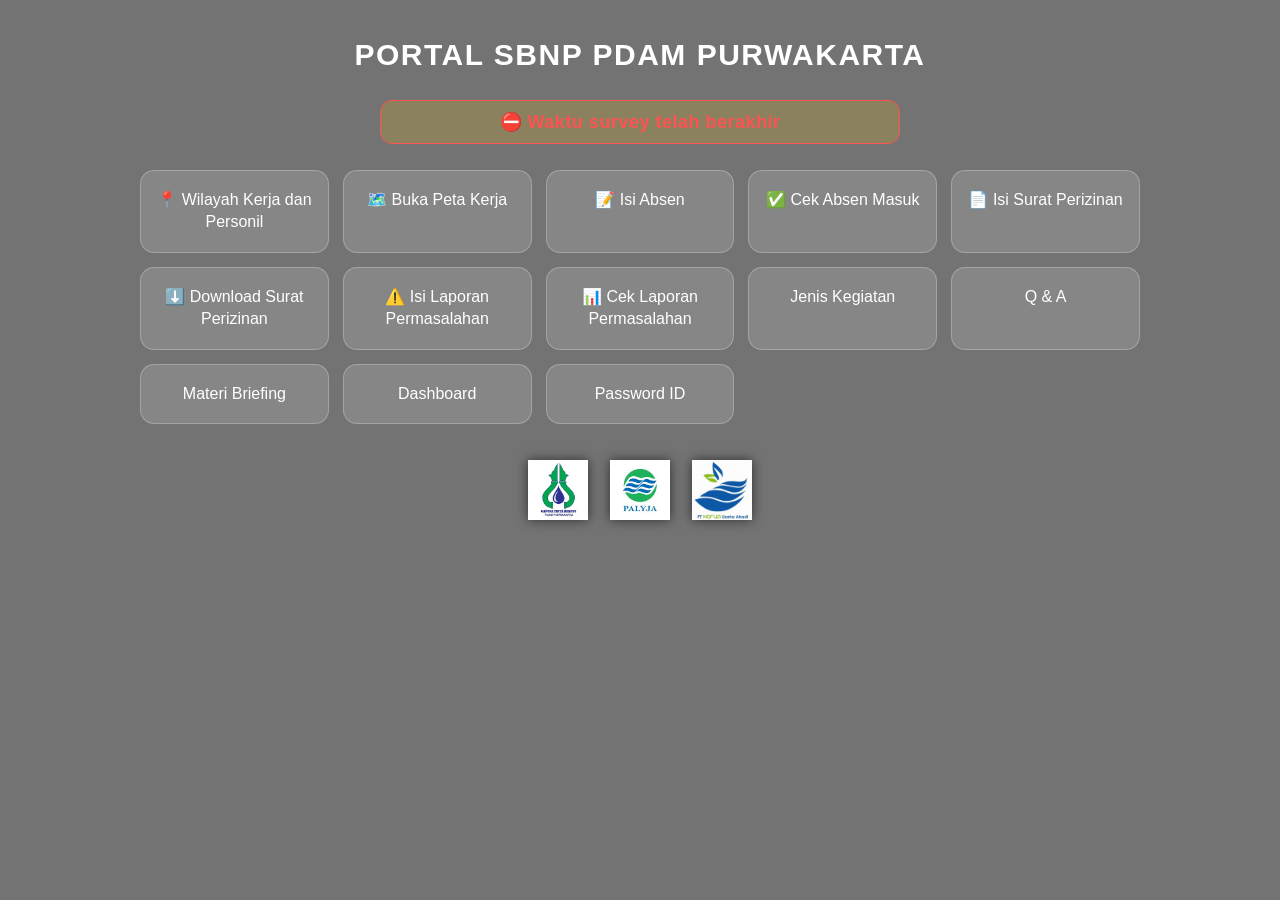
<file: index.html>
<!DOCTYPE html>
<html lang="id">
<head>
<meta charset="UTF-8">
<title>WEBPORTAL SBNP PDAM PURWAKARTA</title>
<meta name="viewport" content="width=device-width, initial-scale=1.0">

<style>
* {
    box-sizing: border-box;
    font-family: "Segoe UI", Arial, sans-serif;
}

body {
    margin: 0;
    min-height: 100vh;
    background-size: cover;
    background-position: center;
    background-repeat: no-repeat;
    animation: bgSlide 18s infinite;
    color: #fff;
}

@keyframes bgSlide {
    0%   { background-image: url('bg1.jpg'); }
    33%  { background-image: url('bg2.jpg'); }
    66%  { background-image: url('bg3.jpg'); }
    100% { background-image: url('bg1.jpg'); }
}

.overlay {
    background: rgba(0,0,0,0.55);
    min-height: 100vh;
    padding: 20px 14px 40px;
}

h1 {
    text-align: center;
    margin: 18px 0 28px;
    font-size: clamp(20px, 5vw, 30px);
    letter-spacing: 1.5px;
}

#countdown{
    text-align:center;
    font-size:clamp(14px,4vw,18px);
    margin: 0 auto 26px;   /* KUNCI TENGAH */
    padding:10px 16px;
    max-width: 520px;     /* Biar rapi di layar lebar */
    background:rgba(255,193,7,0.18);
    border:1px solid rgba(255,193,7,0.6);
    border-radius:12px;
    color:#ffc107;
    font-weight:600;
    letter-spacing:0.5px;
}

	
.menu {
    display: grid;
    grid-template-columns: repeat(auto-fit, minmax(160px, 1fr));
    gap: 14px;
    max-width: 1000px;
    margin: auto;
}

.menu a {
    background: rgba(255,255,255,0.14);
    border: 1px solid rgba(255,255,255,0.25);
    padding: 18px 12px;
    text-align: center;
    text-decoration: none;
    color: #fff;
    font-size: clamp(14px, 4vw, 16px);
    border-radius: 14px;
    transition: 0.3s ease;
    backdrop-filter: blur(6px);
    line-height: 1.4;
}

.menu a:hover {
    background: #ffc107;
    color: #000;
    transform: translateY(-4px);
}

/* Footer Logos */
.footer {
    margin-top: 36px;
    display: flex;
    justify-content: center;
    gap: 22px;
    flex-wrap: wrap;
}

.footer img {
    height: clamp(45px, 12vw, 60px);
    filter: drop-shadow(0 0 6px rgba(0,0,0,0.6));
}
</style>
</head>

<body>
<div class="overlay">

 <h1>PORTAL SBNP PDAM PURWAKARTA</h1>
<div id="countdown">⏳ Menghitung sisa waktu survey...</div>

    <div class="menu">
        <!-- MENU PALING ATAS -->
        <a href="https://docs.google.com/spreadsheets/d/10rKQPOqEqgsQLGwIbTPDVrGCl0VeTA7qFhuE2w3ZfQI/edit?usp=sharing">📍 Wilayah Kerja dan Personil</a>
        <a href="maps.html">🗺️ Buka Peta Kerja</a>
        <a href="https://ee.kobotoolbox.org/x/0qIgUAMN">📝 Isi Absen</a>
        <a href="https://kf.kobotoolbox.org/#/forms/axNnWgSopfYB6Tzp6BkGL9/data/table">✅ Cek Absen Masuk</a>
        <a href="https://forms.gle/uSg6K87Z9E3Q3pCg8">📄 Isi Surat Perizinan</a>
        <a href="https://docs.google.com/spreadsheets/d/1JvpxdGTyL_NUZ9CbLluDkoW5f6_iQ4ZrOB_2IKZccPY/edit?usp=sharing">⬇️ Download Surat Perizinan</a>
        <a href="https://forms.gle/CPdWBwKsGU5oec6TA">⚠️ Isi Laporan Permasalahan</a>
        <a href="https://docs.google.com/spreadsheets/d/1GnLwM0YgTx46zpBhBgGW3d8cF7Pf9Byvq2DSPTZ5FyU/edit?usp=sharing">📊 Cek Laporan Permasalahan</a>
		<a href="https://docs.google.com/spreadsheets/d/1-CU0GGWGESEs5UqtYkyb0fLoi5yGCLa--oDU9JBR9A8/edit?usp=sharing"> Jenis Kegiatan</a>
		<a href="https://docs.google.com/document/d/1uiDB9cGwcgeUZ4C42iDue6QeoRXwqPRzWw-RIZnohiE/edit?usp=sharing">Q & A</a>
		<a href="https://drive.google.com/drive/folders/1xCfDNaepZH8T5f7ZwQ7KaOIkz6jboQmu?usp=sharing">Materi Briefing</a>
		<a href="https://webgis.palyja.co.id/portal/apps/dashboards/2fd906ad165d47be9884997c46b6c6f3">Dashboard</a>
		<a href="pasw.html">Password ID</a>
    </div>

    <div class="footer">
        <img src="logo1.jpg" alt="Logo 1">
        <img src="logo2.jpg" alt="Logo 2">
        <img src="logo3.jpg" alt="Logo 3">
    </div>

<script>
const countdownEl = document.getElementById("countdown");

/* Target: 15 Maret pukul 24.00 (23:59:59) */
const targetDate = new Date("2026-03-15T23:59:59").getTime();

setInterval(() => {
    const now = new Date().getTime();
    const distance = targetDate - now;

    if (distance <= 0) {
        countdownEl.innerHTML = "⛔ Waktu survey telah berakhir";
        countdownEl.style.color = "#ff5252";
        countdownEl.style.borderColor = "#ff5252";
        return;
    }

    const days = Math.floor(distance / (1000 * 60 * 60 * 24));
    const hours = Math.floor((distance / (1000 * 60 * 60)) % 24);
    const minutes = Math.floor((distance / (1000 * 60)) % 60);
    const seconds = Math.floor((distance / 1000) % 60);

    countdownEl.innerHTML =
        `⏳ Survey berakhir dalam:
        <b>${days}</b> hari
        <b>${hours}</b> jam
        <b>${minutes}</b> menit
        <b>${seconds}</b> detik`;
}, 1000);
</script>

	
</div>
</body>

</html>
</file>
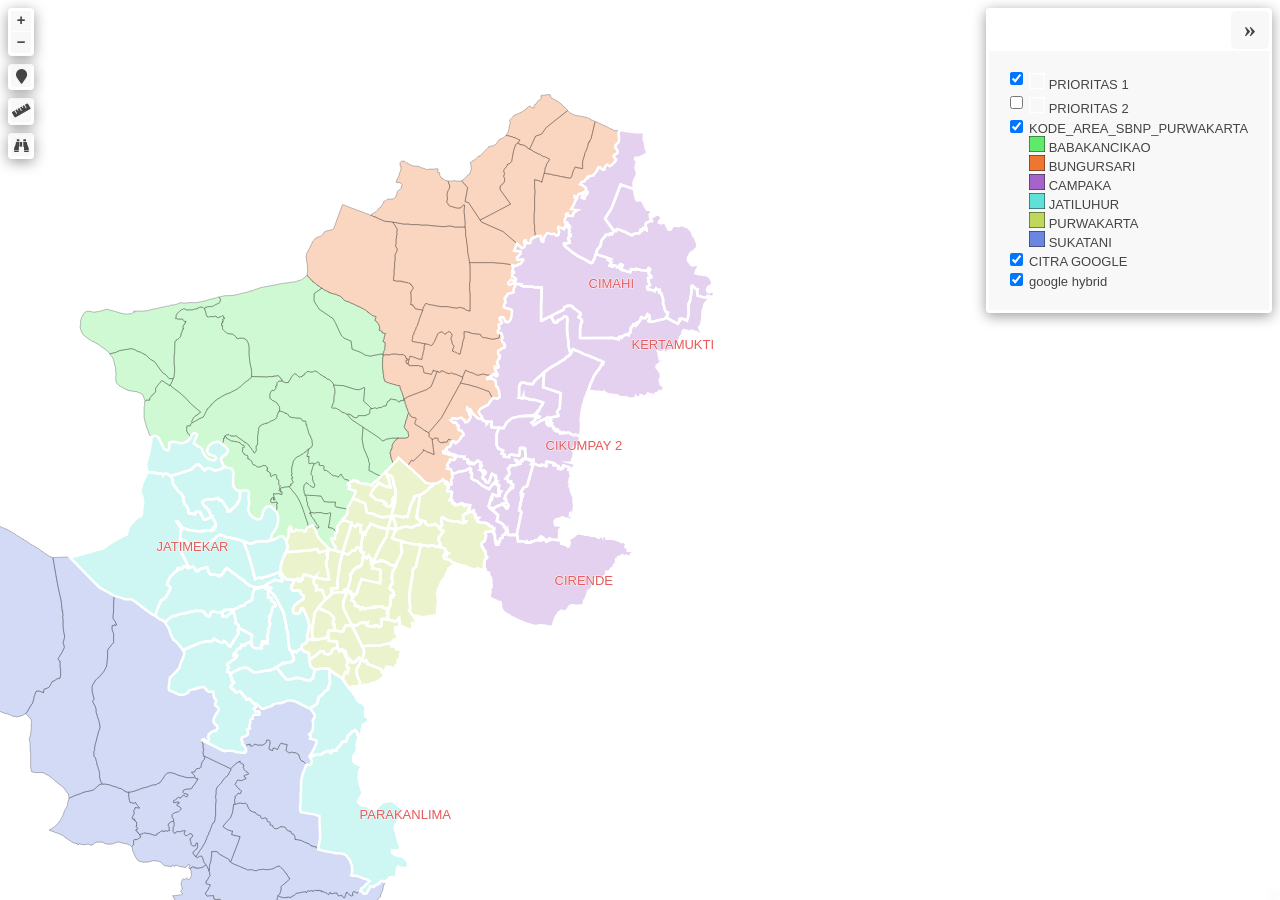
<file: maps.html>
<!doctype html>
<html lang="en">
    <head>
        <meta charset="utf-8">
        <meta http-equiv="X-UA-Compatible" content="IE=edge">
        <meta name="viewport" content="initial-scale=1,user-scalable=no,maximum-scale=1,width=device-width">
        <meta name="mobile-web-app-capable" content="yes">
        <meta name="apple-mobile-web-app-capable" content="yes">
        <link rel="stylesheet" href="./resources/ol.css">
        <link rel="stylesheet" href="resources/fontawesome-all.min.css">
        <link rel="stylesheet" type="text/css" href="resources/horsey.min.css">
        <link rel="stylesheet" type="text/css" href="resources/ol3-search-layer.min.css">
        <link rel="stylesheet" href="./resources/ol-layerswitcher.css">
        <link rel="stylesheet" href="./resources/qgis2web.css">
        <style>
        html, body {
            background-color: #ffffff;
        }
        .ol-control > * {
            background-color: #f8f8f8!important;
            color: #444444!important;
            border-radius: 0px;
        }
        .ol-attribution a, .gcd-gl-input::placeholder, .search-layer-input-search::placeholder {
            color: #444444!important;
        }
        .search-layer-input-search {
            background-color: #f8f8f8!important;
        }
        .ol-control > *:focus, .ol-control >*:hover {
            background-color: rgba(248, 248, 248, 0.7)!important;
        } 
        .ol-control {
            background-color: rgba(255,255,255,.4) !important;
            padding: 2px !important;
        } 
        </style>

        <style>
        html, body, #map {
            width: 100%;
            height: 100%;
            padding: 0;
            margin: 0;
        }
        </style>
        <title></title>
    </head>
    <body>
        <div id="map">
            <div id="popup" class="ol-popup">
                <a href="#" id="popup-closer" class="ol-popup-closer"></a>
                <div id="popup-content"></div>
            </div>
        </div>
        <script src="resources/qgis2web_expressions.js"></script>
        <script src="resources/polyfills.js"></script>
        <script src="./resources/functions.js"></script>
        <script src="./resources/ol.js"></script>
        <script src="http://cdn.polyfill.io/v2/polyfill.min.js?features=Element.prototype.classList,URL"></script>
        <script src="resources/horsey.min.js"></script>
        <script src="resources/ol3-search-layer.js"></script>
        <script src="./resources/ol-layerswitcher.js"></script>
        <script src="layers/KODE_AREA_SBNP_PURWAKARTA_2.js"></script><script src="layers/PRIORITAS2_3.js"></script><script src="layers/PRIORITAS1_4.js"></script>
        <script src="styles/KODE_AREA_SBNP_PURWAKARTA_2_style.js"></script><script src="styles/PRIORITAS2_3_style.js"></script><script src="styles/PRIORITAS1_4_style.js"></script>
        <script src="./layers/layers.js" type="text/javascript"></script> 
        <script src="./resources/Autolinker.min.js"></script>
        <script src="./resources/qgis2web.js"></script>
    </body>
</html>
</file>
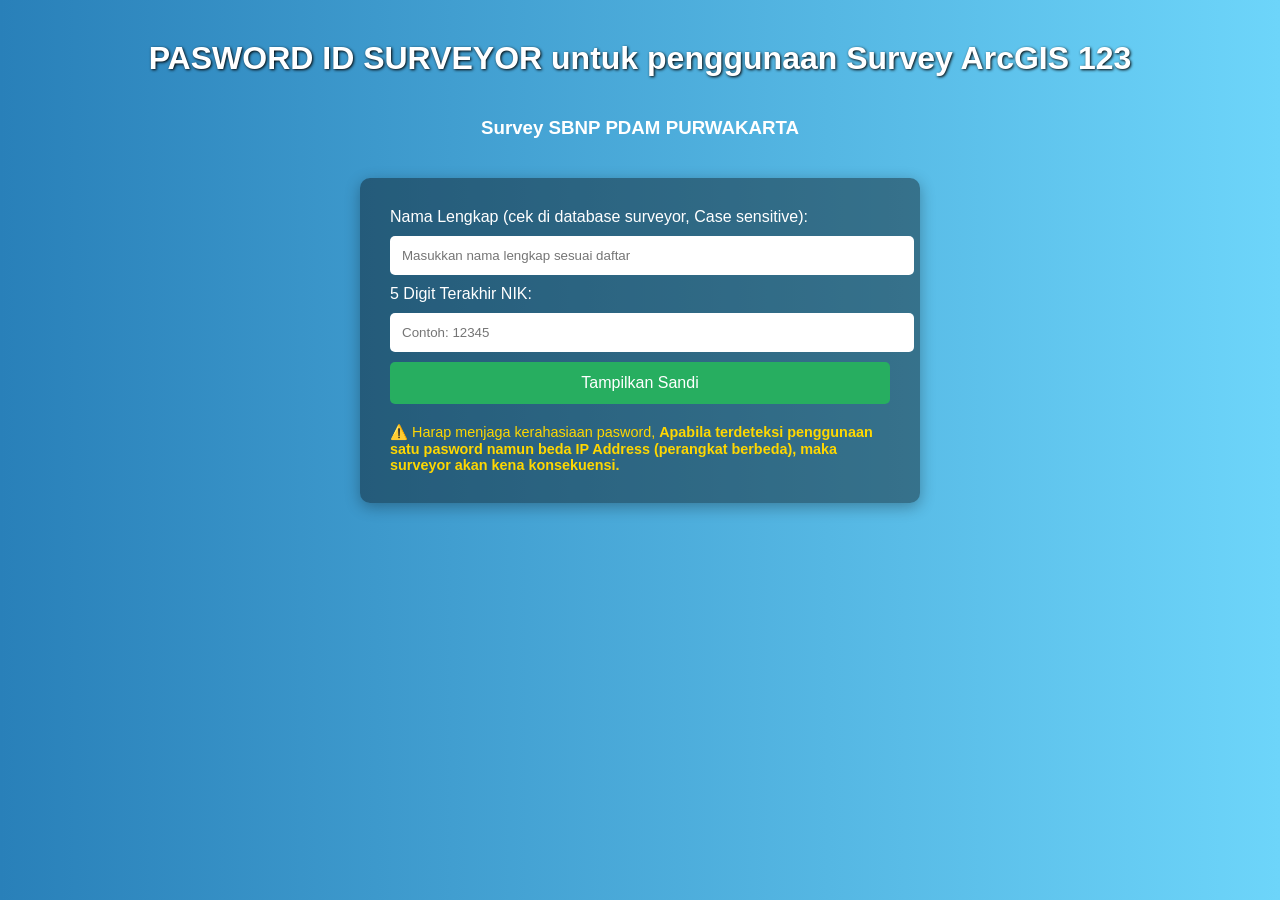
<file: pasw.html>
<!DOCTYPE html>
<html lang="id">
<head>
  <meta charset="UTF-8" />
  <meta name="viewport" content="width=device-width, initial-scale=1.0"/>
  <title>Portal Password Survey ArcGIS 123</title>
  <style>
    body {
      font-family: 'Segoe UI', Tahoma, Geneva, Verdana, sans-serif;
      background: linear-gradient(to right, #2980b9, #6dd5fa);
      color: #fff;
      margin: 0;
      padding: 0;
      display: flex;
      flex-direction: column;
      align-items: center;
      min-height: 100vh;
    }
    h1 {
      margin-top: 40px;
      font-size: 2em;
      text-shadow: 1px 1px 3px #000;
    }
    .container {
      background: rgba(0, 0, 0, 0.4);
      padding: 30px;
      border-radius: 10px;
      margin-top: 20px;
      width: 90%;
      max-width: 500px;
      box-shadow: 0 4px 15px rgba(0,0,0,0.3);
    }
    input[type="text"], input[type="password"] {
      width: 100%;
      padding: 12px;
      margin: 10px 0;
      border: none;
      border-radius: 5px;
    }
    button {
      width: 100%;
      padding: 12px;
      background-color: #27ae60;
      border: none;
      border-radius: 5px;
      font-size: 1em;
      color: white;
      cursor: pointer;
    }
    button:hover {
      background-color: #2ecc71;
    }
    .result {
      margin-top: 20px;
      font-weight: bold;
      font-size: 1.2em;
    }
    .note {
      margin-top: 20px;
      font-size: 0.9em;
      color: #ffd700;
    }
  </style>
</head>
<body>
  <h1>PASWORD <b>ID SURVEYOR</b> untuk penggunaan Survey ArcGIS 123</h1> 
 <h3> Survey SBNP PDAM PURWAKARTA</h1>

  <div class="container">
    <form id="sandiForm">
      <label for="name">Nama Lengkap (cek di database surveyor, Case sensitive):</label>
      <input type="text" id="name" name="name" placeholder="Masukkan nama lengkap sesuai daftar" required>
      <label for="password">5 Digit Terakhir NIK:</label>
      <input type="password" id="password" name="password" placeholder="Contoh: 12345" required>
      <button type="submit">Tampilkan Sandi</button>
    </form>
    <div class="result" id="result"></div>
    <div class="note">
      ⚠️ Harap menjaga kerahasiaan pasword, <b> Apabila terdeteksi penggunaan satu pasword namun beda IP Address (perangkat berbeda), maka surveyor akan kena konsekuensi.</b>
    </div>
  </div>
  <script>
    const dataSurveyor = 
	
	{
  "Haryani Setiowati": { "password": "70001", "sandi": "K7m" },
  "Hendrayana": { "password": "00001", "sandi": "b0Q" },
  "Abbas Musthofa Arief": { "password": "00004", "sandi": "Q4j" },
  "Abdul Aziz Arramadhani": { "password": "20007", "sandi": "S7c" },
  "Adhi Rangga Evalianto": { "password": "20013", "sandi": "N9q" },
  "Ahmad Tajudin": { "password": "00004", "sandi": "V8e" },
  "Ahmad Deno Saputera": { "password": "90001", "sandi": "C3x" },
  "Andhika bagaskara": { "password": "00003", "sandi": "P1u" },
  "Arya Mubarak": { "password": "30005", "sandi": "T9a" },
  "Dede Suhendar": { "password": "20002", "sandi": "q1H" },
  "Demas angger": { "password": "20009", "sandi": "Z6n" },
  "Dimas Amirul Seto": { "password": "00001", "sandi": "s6E" },
  "Farhan Ramadhan ( Geofisika)": { "password": "80001", "sandi": "g1P" },
  "Farisan Arisyi": { "password": "30002", "sandi": "t0Y" },
  "Ilham Rahmawan": { "password": "30004", "sandi": "c2Z" },
  "Indra hadianto": { "password": "90003", "sandi": "A3h" },
  "Lisya Aryanti": { "password": "10010", "sandi": "e8F" },
  "Luthfi Nur Hasanah": { "password": "20002", "sandi": "m9B" },
  "Mahfud Barnawi": { "password": "60003", "sandi": "X5t" },
  "Mohammad Hafiz": { "password": "20005", "sandi": "h7L" },
  "Mohamad Arif Fajar": { "password": "20005", "sandi": "d4M" },
  "Muhamad adil farhan": { "password": "90004", "sandi": "y4T" },
  "Muhammad Bagus Ramadhan": { "password": "90001", "sandi": "M7V" },
  "Muhammad daffa adelard": { "password": "50001", "sandi": "H9w" },
  "Muhammad Nurul Afiq": { "password": "00001", "sandi": "J0s" },
  "Muhammad Wildan Ashidiqi": { "password": "90001", "sandi": "k3A" },
  "Nugi Ibnu Saputra": { "password": "10001", "sandi": "r8C" },
  "Putra Abdul Aziz": { "password": "60005", "sandi": "U1k" },
  "Rahmad Rivaldi Hasudungan": { "password": "80006", "sandi": "W4k" },
  "Reza Oktavia": { "password": "80001", "sandi": "Y2p" },
  "Riski Tutut Prihatin": { "password": "00002", "sandi": "z5N" },
  "Rizky Ramadani": { "password": "00014", "sandi": "p3X" },
  "Satria Wira Buana": { "password": "00003", "sandi": "f5R" },
  "Syahid Ali Adamiri": { "password": "10003", "sandi": "u6D" },
  "Udi isomudin": { "password": "10004", "sandi": "B6r" },
  "YOSHUA VERNANDA SIAHAAN": { "password": "70001", "sandi": "w2K" },
  "Ade Yuda Anwari": { "password": "40001", "sandi": "n3J" },
  "Adrian Zhuanando F": { "password": "31001", "sandi": "AzF" },
  "Ahmad Muhaimin Aziz": { "password": "30008", "sandi": "F5a" },
  "Alvien Hanif Ramadhan": { "password": "00010", "sandi": "x7Q" },
  "Aris Herman Siswanto": { "password": "70085", "sandi": "D2p" },
  "Avian Nur Rahma": { "password": "30005", "andi": "I8S" },
  "Chaka Firdaus": { "password": "00102", "sandi": "G4v" },
  "Hadi Nurcahya": { "password": "31001", "sandi": "H1c" },
  "Ibnu Adam Maulana": { "password": "10001", "sandi": "K1e" },
  "Ilham wayka salinjaman": { "password": "90005", "sandi": "r5X" },
  "Muhammad Bagus Berliana": { "password": "10001", "sandi": "V3m" },
  "Qois Naufal": { "password": "80001", "sandi": "b7L" },
  "Rifa Nurul Syafiqoh": { "password": "10004", "sandi": "T0d" },
  "Wildan Saleh": { "password": "90017", "sandi": "E2q" },
  "Zaid Wadzif Jarullah": { "password": "00002", "sandi": "ZWj" },
  "Zikril Hakim": { "password": "30005", "sandi": "a8W" }

	
}	;

    document.getElementById('sandiForm').addEventListener('submit', function(e) {
      e.preventDefault();
      const nameInput = document.getElementById('name').value.trim();
      const passInput = document.getElementById('password').value.trim();
      const resultDiv = document.getElementById('result');

      if (dataSurveyor[nameInput] && dataSurveyor[nameInput].password === passInput) {
        resultDiv.textContent = `Sandi Anda: ${dataSurveyor[nameInput].sandi}`;
      } else {
        resultDiv.textContent = 'Nama atau 5 digit NIK tidak cocok.';
      }
    });
  </script>
</body>
</html>
</file>
<file: resources/ol.css>
.ol-box{box-sizing:border-box;border-radius:2px;border:2px solid #00f}.ol-mouse-position{top:8px;right:8px;position:absolute}.ol-scale-line{background:rgba(0,60,136,.3);border-radius:4px;bottom:8px;left:8px;padding:2px;position:absolute}.ol-scale-line-inner{border:1px solid #eee;border-top:none;color:#eee;font-size:10px;text-align:center;margin:1px;will-change:contents,width;transition:all .25s}.ol-scale-bar{position:absolute;bottom:8px;left:8px}.ol-scale-step-marker{width:1px;height:15px;background-color:#000;float:right;z-Index:10}.ol-scale-step-text{position:absolute;bottom:-5px;font-size:12px;z-Index:11;color:#000;text-shadow:-2px 0 #fff,0 2px #fff,2px 0 #fff,0 -2px #fff}.ol-scale-text{position:absolute;font-size:14px;text-align:center;bottom:25px;color:#000;text-shadow:-2px 0 #fff,0 2px #fff,2px 0 #fff,0 -2px #fff}.ol-scale-singlebar{position:relative;height:10px;z-Index:9;box-sizing:border-box;border:1px solid #000}.ol-unsupported{display:none}.ol-unselectable,.ol-viewport{-webkit-touch-callout:none;-webkit-user-select:none;-moz-user-select:none;-ms-user-select:none;user-select:none;-webkit-tap-highlight-color:transparent}.ol-selectable{-webkit-touch-callout:default;-webkit-user-select:text;-moz-user-select:text;-ms-user-select:text;user-select:text}.ol-grabbing{cursor:-webkit-grabbing;cursor:-moz-grabbing;cursor:grabbing}.ol-grab{cursor:move;cursor:-webkit-grab;cursor:-moz-grab;cursor:grab}.ol-control{position:absolute;background-color:rgba(255,255,255,.4);border-radius:4px;padding:2px}.ol-control:hover{background-color:rgba(255,255,255,.6)}.ol-zoom{top:.5em;left:.5em}.ol-rotate{top:.5em;right:.5em;transition:opacity .25s linear,visibility 0s linear}.ol-rotate.ol-hidden{opacity:0;visibility:hidden;transition:opacity .25s linear,visibility 0s linear .25s}.ol-zoom-extent{top:4.643em;left:.5em}.ol-full-screen{right:.5em;top:.5em}.ol-control button{display:block;margin:1px;padding:0;color:#fff;font-size:1.14em;font-weight:700;text-decoration:none;text-align:center;height:1.375em;width:1.375em;line-height:.4em;background-color:rgba(0,60,136,.5);border:none;border-radius:2px}.ol-control button::-moz-focus-inner{border:none;padding:0}.ol-zoom-extent button{line-height:1.4em}.ol-compass{display:block;font-weight:400;font-size:1.2em;will-change:transform}.ol-touch .ol-control button{font-size:1.5em}.ol-touch .ol-zoom-extent{top:5.5em}.ol-control button:focus,.ol-control button:hover{text-decoration:none;background-color:rgba(0,60,136,.7)}.ol-zoom .ol-zoom-in{border-radius:2px 2px 0 0}.ol-zoom .ol-zoom-out{border-radius:0 0 2px 2px}.ol-attribution{text-align:right;bottom:.5em;right:.5em;max-width:calc(100% - 1.3em)}.ol-attribution ul{margin:0;padding:0 .5em;color:#000;text-shadow:0 0 2px #fff}.ol-attribution li{display:inline;list-style:none}.ol-attribution li:not(:last-child):after{content:" "}.ol-attribution img{max-height:2em;max-width:inherit;vertical-align:middle}.ol-attribution button,.ol-attribution ul{display:inline-block}.ol-attribution.ol-collapsed ul{display:none}.ol-attribution:not(.ol-collapsed){background:rgba(255,255,255,.8)}.ol-attribution.ol-uncollapsible{bottom:0;right:0;border-radius:4px 0 0}.ol-attribution.ol-uncollapsible img{margin-top:-.2em;max-height:1.6em}.ol-attribution.ol-uncollapsible button{display:none}.ol-zoomslider{top:4.5em;left:.5em;height:200px}.ol-zoomslider button{position:relative;height:10px}.ol-touch .ol-zoomslider{top:5.5em}.ol-overviewmap{left:.5em;bottom:.5em}.ol-overviewmap.ol-uncollapsible{bottom:0;left:0;border-radius:0 4px 0 0}.ol-overviewmap .ol-overviewmap-map,.ol-overviewmap button{display:inline-block}.ol-overviewmap .ol-overviewmap-map{border:1px solid #7b98bc;height:150px;margin:2px;width:150px}.ol-overviewmap:not(.ol-collapsed) button{bottom:1px;left:2px;position:absolute}.ol-overviewmap.ol-collapsed .ol-overviewmap-map,.ol-overviewmap.ol-uncollapsible button{display:none}.ol-overviewmap:not(.ol-collapsed){background:rgba(255,255,255,.8)}.ol-overviewmap-box{border:2px dotted rgba(0,60,136,.7)}.ol-overviewmap .ol-overviewmap-box:hover{cursor:move}
/*# sourceMappingURL=ol.css.map */
</file>
<file: resources/ol-layerswitcher.css>
.layer-switcher {
  position: absolute;
  top: 3.5em;
  right: 0.5em;
  text-align: left;
}

.layer-switcher .panel {
  margin: 0;
  border: 4px solid #eee;
  border-radius: 4px;
  background-color: white;
  display: none;
  max-height: inherit;
  height: 100%;
  box-sizing: border-box;
  overflow-y: auto;
}

.layer-switcher button {
  float: right;
  z-index: 1;
  width: 38px;
  height: 38px;
  background-image: url('[data-uri]')
    /*logo.png*/;
  background-repeat: no-repeat;
  background-position: 2px;
  background-color: white;
  color: black;
  border: none;
}


.layer-switcher button:focus,
.layer-switcher button:hover {
  background-color: white;
}

.layer-switcher.shown {
  overflow-y: hidden;
  display: flex;
  flex-direction: column;
  max-height: calc(100% - 5.5em);
}

.layer-switcher.shown.ol-control {
  background-color: transparent;
}

.layer-switcher.shown.ol-control:hover {
  background-color: transparent;
}
.layer-switcher.shown .panel {
  display: block;
}

.layer-switcher.shown button {
  display: none;
}

.layer-switcher.shown.layer-switcher-activation-mode-click > button {
  display: block;
  background-image: unset;
  right: 2px;
  position: absolute;
  background-color: #eee;
  margin: 1px;
}

.layer-switcher.shown button:focus,
.layer-switcher.shown button:hover {
  background-color: #fafafa;
}

.layer-switcher ul {
  list-style: none;
  margin: 1.6em 0.4em;
  padding-left: 0;
}
.layer-switcher ul ul {
  padding-left: 1.2em;
  margin: 0.1em 0 0 0;
}
.layer-switcher li.group + li.group {
  margin-top: 0.4em;
}
.layer-switcher li.group + li.layer-switcher-base-group {
}

.layer-switcher li.group > label {
  font-weight: bold;
}

.layer-switcher.layer-switcher-group-select-style-none li.group > label {
  padding-left: 1.2em;
}

.layer-switcher li {
  position: relative;
  margin-top: 0.3em;
}

.layer-switcher li input {
  position: absolute;
  left: 1.2em;
  height: 1em;
  width: 1em;
  font-size: 1em;
}
.layer-switcher li label {
  padding-left: 2.7em;
  padding-right: 1.2em;
  display: inline-block;
  margin-top: 1px;
}

.layer-switcher label.disabled {
  opacity: 0.4;
}

.layer-switcher input {
  margin: 0px;
}

.layer-switcher.touch ::-webkit-scrollbar {
  width: 4px;
}

.layer-switcher.touch ::-webkit-scrollbar-track {
  -webkit-box-shadow: inset 0 0 6px rgba(0, 0, 0, 0.3);
  border-radius: 10px;
}

.layer-switcher.touch ::-webkit-scrollbar-thumb {
  border-radius: 10px;
  -webkit-box-shadow: inset 0 0 6px rgba(0, 0, 0, 0.5);
}

li.layer-switcher-base-group > label {
  padding-left: 1.2em;
}

.layer-switcher .group button {
  position: absolute;
  left: 0;
  display: inline-block;
  vertical-align: top;
  float: none;
  font-size: 1em;
  width: 1em;
  height: 1em;
  margin: 0;
  background-position: center 2px;
  background-image: url('[data-uri]');
  -webkit-transition: -webkit-transform 0.2s ease-in-out;
  -ms-transition: -ms-transform 0.2s ease-in-out;
  transition: transform 0.2s ease-in-out;
}

.layer-switcher .group.layer-switcher-close button {
  transform: rotate(-90deg);
  -webkit-transform: rotate(-90deg);
}

.layer-switcher .group.layer-switcher-fold.layer-switcher-close > ul {
  overflow: hidden;
  height: 0;
}

/*layerswitcher on the right*/
.layer-switcher.shown.layer-switcher-activation-mode-click {
  padding-left: 34px;
}
.layer-switcher.shown.layer-switcher-activation-mode-click > button {
  left: 0;
  border-right: 0;
}

/*layerswitcher on the left*/
/*
.layer-switcher.shown.layer-switcher-activation-mode-click {
  padding-right: 34px;
}
.layer-switcher.shown.layer-switcher-activation-mode-click > button {
  right: 0;
  border-left: 0;
}
*/
</file>
<file: resources/qgis2web.css>
html, body {
    height: 100%;
    padding: 0;
    margin: 0;
    font-family: sans-serif;
    font-size: small;
}


#map {
    width: 100%;
    height: 100%;
}

.ol-control {
	clear: both;
	box-shadow: 0 3px 14px rgba(0, 0, 0, 0.4);
}

.ol-selectable {
	z-index: 3;
}

.ol-popup {
    display: none;
    position: absolute;
    background-color: white;
    padding: 15px;
	border-radius: 10px;
    bottom: 10px;
    left: 50%;
    transform: translateX(-50%);
	box-shadow: 0 3px 14px rgba(0,0,0,0.4);
}

.ol-popup:after, .ol-popup:before {
    top: 100%;
    border: solid transparent;
    content: " ";
    position: absolute;
}

.ol-popup:after {
    border-top-color: white;
    border-width: 10px;
    left: 50%;
    margin-left: -10px;
}

.ol-popup:before {
    border-top-color: #cccccc;
    border-width: 11px;
    left: 50%;
    margin-left: -11px;
}

.ol-popup-closer {
	text-decoration: none;
    position: absolute;
    top: 4px;
    right: 4px;
    text-align: center;
    width: 19px;
    color: #999;
    font-family: cursive;
    font-weight: bold;
}

.ol-popup-closer:after {
    content: "X";
}

#popup-content {
	font-size: 12px;
    line-height: 1.2;
    margin-top: 5px;
	max-height: 70vh;
	max-width: 70vw;
	overflow: auto;
}

#popup-content ul {
    list-style-type: none;
    padding-left: 0;
	margin: unset;
}

#popup-content li {
    margin-bottom:0.25em;
}

#popup-content>ul>li>a {
    position: relative;
    display: block;
    padding: 2px;
    border-bottom: 1px solid #666;
    font-size: 12.5px;
}

#popup-content>table {
    font-size: 11.4px;
}

.lds-roller-img{
    background-image: url("[data-uri]");
	background-size: contain;
}

th, td {
    vertical-align: top;
    text-align: left;
	color: #333;
}

th {
	min-width: 100px;
}
td {
	min-width: 100px;
}

td img {
	max-height: 60vh!important;
	max-width: 60vw!important;
}

td video {
	max-height: 60vh!important;
	max-width: 60vw!important;
}

.ol-overlaycontainer-stopevent #top-right-container .layer-switcher:hover ~ .ol-overlaycontainer-stopevent .ol-overlay-container .ol-popup {
    display: none!important;
}


#top-left-container {
    position: absolute;
    left: 0;
    top: 0;
}
#bottom-left-container {
    position: absolute;
    left: 0;
    bottom: 0;
}
#top-right-container {
    position: absolute;
    right: 0;
    top: 0;
    display: contents;
}
#bottom-right-container {
    position: absolute;
    right: 0;
    bottom: 0;
}

.top-left-title, .top-left-abstract  {
    position: relative;
    float: left;
    margin-top: 8px;
    margin-left: 8px;
}
.bottom-left-title, .bottom-left-abstract  {
    position: relative;
    float: left;
    margin-bottom: 8px;
    margin-left: 8px;
}
.top-right-title, .top-right-abstract  {
    position: relative;
    float: right;
    margin-top: 8px;
    margin-right: 8px;
}
.bottom-right-title, .bottom-right-abstract  {
    position: relative;
    float: right;
    margin-bottom: 8px;
    margin-right: 8px;
}


.project-title  {
    margin: 1px;
    padding: 5px;
}

#abstract {
    max-width: 30%;
}
.ol-touch #abstract {
    max-width: 50%;
}

.project-abstract {
    font: bold 18px 'Lucida Console', Monaco, monospace;
    width: 20px;
    height: 20px;
    display: block;
    text-align: center;
    cursor: pointer;
    padding: 3px;
    
}

.project-abstract-uncollapsed {
    width: auto;
    height: auto;
    display: block;
    padding: 3px;
    cursor: default;
    margin: 1px;
}


.ol-zoom {
	position: relative;
    float: left;
    top: unset;
    left: unset;
    margin-top: 8px;
    margin-left: 8px;
}


/* measurement */
.measure-control {
	position: relative;
    float: left;
    top: unset !important;
    left: unset !important;
    margin-top: 8px;
    margin-left: 8px;
	display: flex;
}

.tooltip {
    position: relative;
    background: rgba(0, 0, 0, 0.5);
    border-radius: 4px;
    color: white;
    padding: 4px 8px;
    opacity: 0.7;
    white-space: nowrap;
  }
  .tooltip-measure {
    opacity: 1;
    font-weight: bold;
  }
  .tooltip-static {
    background-color: #ffcc33;
    color: black;
    border: 1px solid white;
  }
  .tooltip-measure:before,
  .tooltip-static:before {
    border-top: 6px solid rgba(0, 0, 0, 0.5);
    border-right: 6px solid transparent;
    border-left: 6px solid transparent;
    content: "";
    position: absolute;
    bottom: -6px;
    margin-left: -7px;
    left: 50%;
  }
  .tooltip-static:before {
    border-top-color: #ffcc33;
  }
  .ol-touch .measure-control {
    top: 130px;
  }
  .measure-control label {
    padding: 1px;
    padding-right: 4px;
  }


 .geolocate {
 position: relative !important;
 float: left;
 top: unset !important;
 left: unset !important;
 margin-top: 8px;
 margin-left: 8px;
}


.ol-geocoder {
    position: relative !important;
    float: left !important;
    top: unset!important;
    left: unset !important;
	margin-top: 8px;
    margin-left: 8px;
    clear: both;
}
.gcd-gl-control {
	position: relative !important;
}
.gcd-gl-control button:after{
	display: none;
}

.search-layer {
	position: relative !important;
    float: left;
    top: unset !important;
    left: unset !important;
    margin-top: 8px;
    margin-left: 8px;
}

.search-layer-input-search{
    left: 26px;
    width: 144px;
    top: 3px;
    padding: 3px;
}

.search-layer-input-search:after{
    left: 27px;
    width: 139px;
    top: 0px;
    padding: 4px;
    border: 3px solid rgba(255,255,255,.4) !important;
}

.ol-scale-line {
    background: none !important;
    position: relative;
    float: left;
    bottom: unset;
    left: unset;
    margin-bottom: 8px;
    margin-left: 8px;
}
.ol-scale-line-inner {
    border: 2px solid ;
    border-top: none ;
    background: rgba(255, 255, 255, 0.5);
    color: black;
	margin: unset;
}

.layer-switcher {
    position: relative;
    float: right;
    top: unset;
    right: 0;
    bottom: unset!important;
    margin-top: 8px;
    margin-right: 8px;
	padding: 3px;
	background-color: rgba(255,255,255,.4)!important;
}

.layer-switcher:hover{
	background-color: rgba(255, 255, 255, .6)!important;
}

.layer-switcher .panel {
	border: unset;
	border-radius: unset;
    float: right;
    width: fit-content;
	margin: 1px;
	max-height: calc(100vh - 200px);
    box-sizing: unset;
}

.layer-switcher.shown{
    align-items: flex-end;
}

.layer-switcher.shown.layer-switcher-activation-mode-click > button {
    position: relative;
	border-radius: 5px;
	font-size: x-large;
	font-family: serif;
    z-index: 2;
}

.layer-switcher img {
    max-width: 22px;
    max-height: 22px;
}


.ol-attribution {
	display: none;
}
.bottom-attribution {
	float: right;
	position: relative;
	display: flex;
	}
.bottom-attribution button {
	display: none;
	}
.bottom-attribution ul {
	padding: unset;
	margin: unset;
	display: flex;
	list-style: none;
	gap: 8px;
	} 	
.bottom-attribution > li {
	padding-left: 8px !important;
	list-style: none;	
	}
</file>
<file: resources/horsey.min.css>
.sey-container{display:none;position:absolute;box-shadow:1px 2px 6px;background-color:#fff;color:#333;transition:left .1s ease-in-out;z-index:1}.sey-list{padding:0;margin:0;list-style-type:none}.sey-show{display:block}.sey-hide{display:none}.sey-empty{cursor:default;padding:7px}.sey-item{cursor:pointer;overflow:hidden;white-space:nowrap;text-overflow:ellipsis;padding:7px}.sey-item:hover{background-color:#444;color:#fff}.sey-selected{background-color:#333;color:#fff}.sey-char-highlight{font-weight:700}.sey-category-id{background-color:#eee;color:#aaa;text-align:right;text-transform:capitalize;font-style:italic;font-size:12px;box-shadow:1px 0 1px;padding:7px}
</file>
<file: resources/ol3-search-layer.min.css>
.search-layer{top:65px;left:.5em}.ol-touch .search-layer{top:80px}.search-layer button{background-repeat:no-repeat;background-position:center center;top:2px;left:2px}.search-layer-input-search{position:absolute;top:2px;left:32px;width:180px;padding:5px;border:1px solid #ccc;font-family:inherit;font-size:.875rem}.search-layer-collapsed{display:none}
</file>
